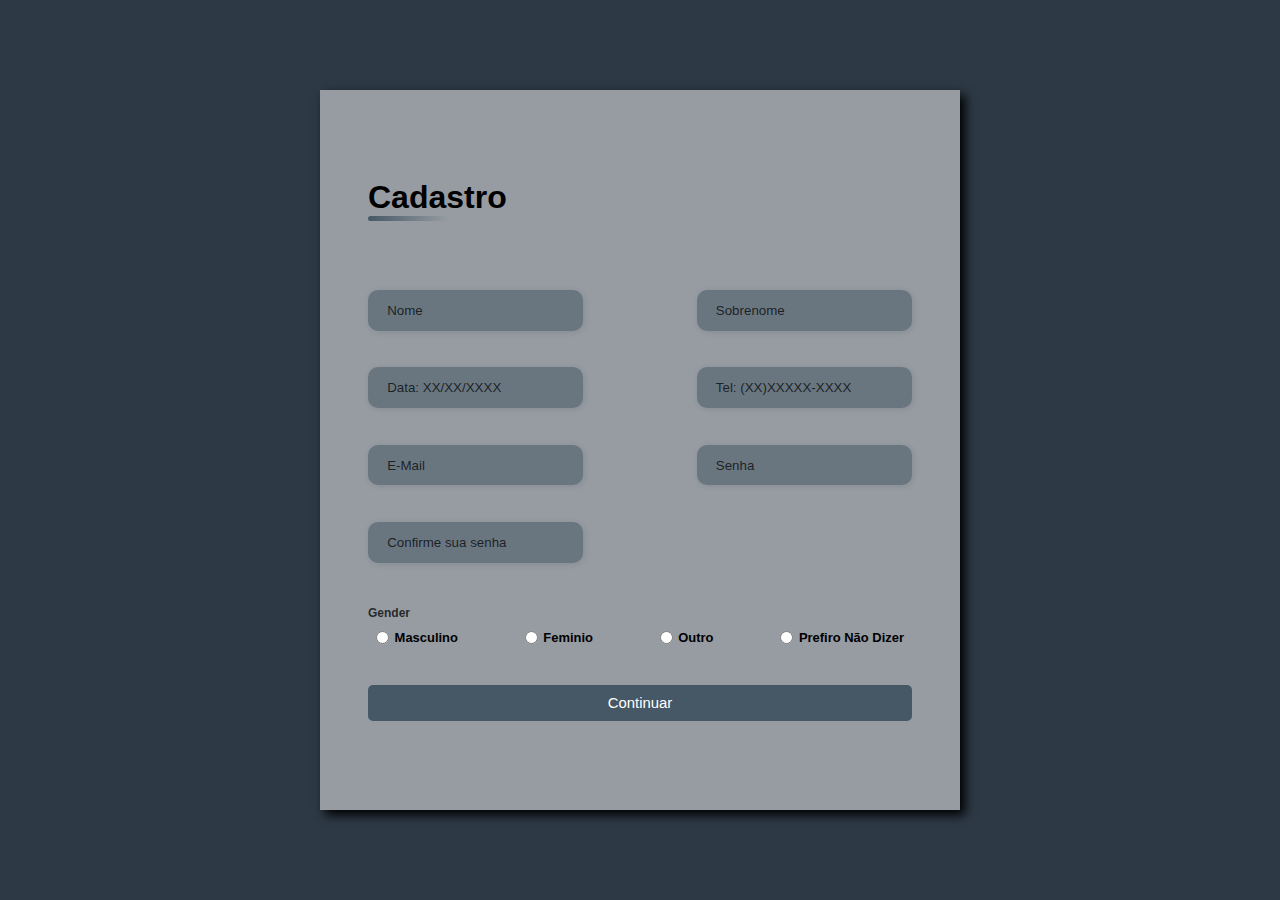
<file: index.html>
<!DOCTYPE html>
<html lang="pt-br">
<head>
    <meta charset="UTF-8">
    <meta name="viewport" content="width=device-width, initial-scale=1.0">
    <link rel="stylesheet" href="assets/css/styleRegister.css">
    <title>Formulario</title>
</head>
<body>
    <div class="container">
        <div class="form-image">
            <img src="assets/img/undraw_sign_up_n6im.svg">
        </div>

        <div class="form">
            <form action="#">
                <div class="form-header">
                    <div class="title">
                        <h1>Cadastro</h1>
                    </div>
                </div>

                <div class="input-group">

                    <div class="input-box">
                        <input type="text" id="name" placeholder="Nome" required>
                    </div>    
                    
                    <div class="input-box">
                        <input type="text" id="lastName" placeholder="Sobrenome" required>
                    </div>
        
                    <div class="input-box">
                        <input type="text" id="birthday" placeholder="Data: XX/XX/XXXX" required>      
                    </div>
        
                    <div class="input-box">                       
                        <input type="tel" id="cell" placeholder="Tel: (XX)XXXXX-XXXX" required>
                    </div>   

                    <div class="input-box">                       
                        <input type="email" id="email" placeholder="E-Mail" required> 
                    </div>
        
                    <div class="input-box">                       
                        <input type="password" id="password" placeholder="Senha" required> 
                    </div>
        
                    <div class="input-box">
                        <input type="password" id="confirmPassword" placeholder="Confirme sua senha" required> 
                    </div>
                    
                </div>
        
                <div class="gender-inputs">
                    <div class="gender-title">
                        <h6>Gender</h6>
                    </div>
        
                    <div class="gender-group">
                        <div class="gender-input">
                            <input type="radio" id="male" name="gender">
                            <label for="male">Masculino</label>
                        </div>
        
                        <div class="gender-input">
                            <input type="radio" id="female" name="gender">
                            <label for="female">Feminio</label>
                        </div>
        
                        <div class="gender-input">
                            <input type="radio" id="others" name="gender">
                            <label for="others">Outro</label>
                        </div>
        
                        <div class="gender-input">
                            <input type="radio" id="none" name="gender">
                            <label for="None">Prefiro Não Dizer</label>
                        </div>
                             
                    </div>

                    <div class="continue-button">
                        <button><a href="#">Continuar</a></button>
                    </div>
                </div>
            </form>
        </div>

        

       
    </div>
</body>
</html>
</file>
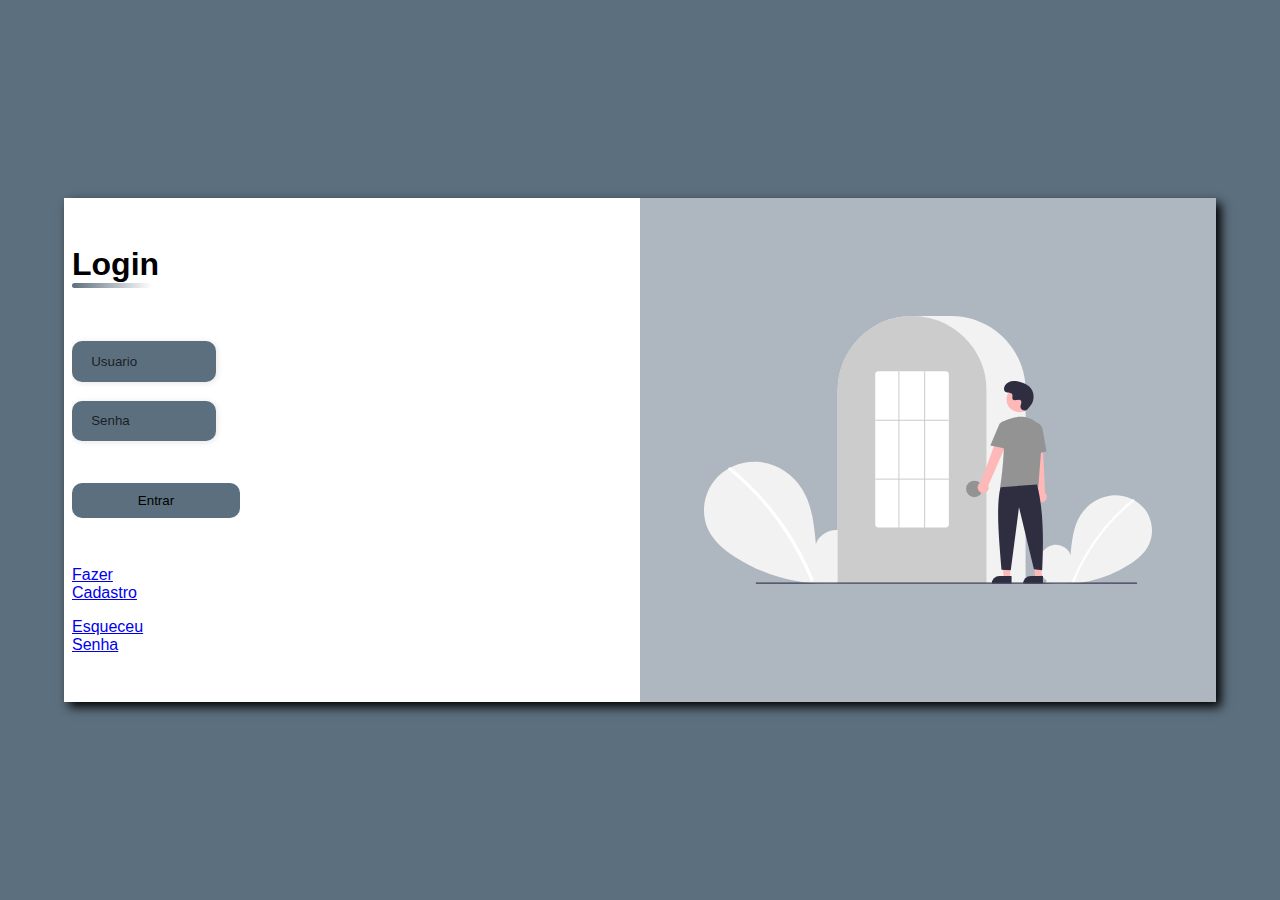
<file: login.html>
<!DOCTYPE html>
<html lang="en">
<head>
    <meta charset="UTF-8">
    <meta name="viewport" content="width=device-width, initial-scale=1.0">
    <link rel="stylesheet" href="assets/css/styleLogin.css">
    <title>Login Page</title>
</head>
<body>
    <div class="container">
        <div class="form">
            <form action="#">
                <div class="form-header">
                    <div class="title">
                        <h1>Login</h1>
                    </div>

                    <div class="img-header">
                        <img src="assets/img/coffe2.png">
                    </div>
                </div>

                <div class="input-group">

                    <div class="input-box">
                        <input type="text" id="username" placeholder="Usuario" required>
                    </div>

                    <div class="input-box">
                        <input type="password" id="password" placeholder="Senha" required>
                    </div>

                </div>

                
                <div class="login-button">
                        <button onclick="logar()">Entrar</a></button>
                </div>

                <div class="label">
                    <div class="label-cadastro">
                        <a href="http://127.0.0.1:5500/index.html">Fazer Cadastro</a>
                    </div>

                    <div class="label-forgot">
                        <a href="#">Esqueceu Senha</a>
                    </div>
                </div>    
            </form>
        </div>

        <div class="form-image">
            <img src="assets/img/undraw_login_re_4vu2.svg">
        </div>
    </div>
</body>

<script src="assets/js/script.js"></script>
</html>
</file>
<file: assets/css/styleRegister.css>
@import url('https://fonts.googleapis.com/css2?family=M+PLUS+1+Code:wght@100..700&display=swap');

*{
    margin: 0;
    padding: 0;
    box-sizing: border-box;
    font-family: 'M+PLUS', sans-serif;
}

body{
    width: 100%;
    height: 100vh;
    display: flex;
    justify-content: center;
    align-items: center;
    background-color: #2D3945;
}

.container{
    width: 80%;
    height: 80vh;
    display: flex;
    box-shadow: 5px 5px 10px rgba(0, 0, 0, 1);
}

.form-image{
    width: 50%;
    display: flex;
    justify-content: center;
    align-items: center;
    padding: 1rem;
    background-color: #ffffff80;
}
.form-image img{
    width: 32rem;
}

.form{
    width: 50%;
    display: flex;
    justify-content: center;
    align-items: center;
    flex-direction: column;
    background-color: #ffffff80;
    padding: 3rem;
}

.form-header{
    margin-bottom: 3rem;
    display: flex;
    justify-content: space-between;
}

.form-header h1::after{
    content: '';
    display: block;
    width: 5rem;
    height: 0.3rem;
    background-image: linear-gradient(90deg, #465866, transparent);
    margin: 0 auto;
    position: absolute;
    border-radius: 10px;
}

.input-group{
    display: flex;
    flex-wrap: wrap;
    justify-content: space-between;
    padding: 1rem 0;
}

.input-box{
    display: flex;
    flex-direction: column;
    margin-bottom: 1.1rem;
}

.input-box input{
    margin: 0.6rem 0;
    padding: 0.8rem 1.2rem;
    border: none;
    border-radius: 10px;
    box-shadow: 1px 1px 6px #0000001c;
    background-color: #46586690;
    transition: all 1s;
}

.input-box input:hover{
    background-color: #eeeeee75;
}

.input-box input:focus-visible{
    outline: 1px solid mediumpurple;
}

.input-box label, .gender-title h6{
    font-size: 0.75rem;
    font-weight: 600;
    color: #000000c0;
}

.input-box input::placeholder{
    color: #000000be;
}

.gender-group{
    display: flex;
    justify-content: space-between;
    margin-top: 0.62rem;
    padding: 0 0.5rem;
}

.gender-input{
    display: flex;
    align-items: center;
}

.gender-input input{
    margin-right: 0.35rem;
}

.gender-input label{
    font-size: 0.81rem;
    font-weight: 600;
    columns: #000000c0;
}

.continue-button button{
     width: 100%;
     margin-top: 2.5rem;
     border: none;
     background-color: #465866;
     padding: 0.62rem;
     border-radius: 5px;
     cursor: pointer;
}

.continue-button button:hover{
    background-color: #A2A7BA;
}

.continue-button button a{
text-decoration: none;
font-size: 0.93rem;
font-weight: 500;
color: #fff;
}

@media screen and (max-width:1330px){
    .form-image{
        display: none;
    }

    .container{
        width: 50%;
    }

    .form{
        width: 100%
    }
}

@media screen and (max-width: 1064px) {
    .container{
        width: 90%;
        height: auto;
    }

    .input-group{
        flex-direction: column;
        overflow-y: scroll;
        flex-wrap: nowrap;
        max-height: 10rem;
        padding-right: 5rem;
        
    }

    .gender-inputs{
        margin-top: 2rem;
    }

    .gender-group{
        flex-direction: column;
    }

    .gender-input{
        margin-top: 0.5rem;
    }



}
</file>
<file: assets/css/styleLogin.css>
@import url('https://fonts.googleapis.com/css2?family=M+PLUS+1+Code:wght@100..700&display=swap');

*{
    padding: 0;
    margin: 0;
    box-sizing: border-box;
    font-family: 'M+PLUS', sans-serif;
}

body{
    width: 100%;
    height: 100vh;
    display: flex;
    justify-content: center;
    align-items: center;
    background-color: #5C6F7E;
}

.container{
width: 80%;
height: 80vh;
display: flex;
box-shadow: 5px 5px 10px rgb(0, 0 ,0, 1);
}

.form-image{
    width: 50%;
    display: flex;
    justify-content: center;
    padding: 1rem;
    background-color: #ffffff80;
}

.form-image img{
    width: 32rem;
}

.form{
    width: 50%;
    display: flex;
    justify-content: center;
    align-items: center;
    flex-direction: column;
    background-color: #ffffff;
    padding: 3rem;
}

.form-header{
    margin-bottom: 3rem;
    display: flex;
    justify-content: space-between;
}

.img-header{
    padding-left: 5px;
    display: flex;
    justify-content: space-between;
}

.form-header h1::after{
    content: '';
    display: block;
    width: 5rem;
    height: 0.3rem;
    background-image: linear-gradient(90deg, #5C6F7E, transparent);
    margin: 0 auto;
    position: absolute;
    border-radius: 10px;
}

.input-group{
    display: flex;
    flex-direction:column;
    justify-content: left;
    margin-bottom: 2rem;
}


.input-box input{
    width: 30%;
    margin: 0.6rem 0;
    padding: 0.8rem 1.2rem;
    border: none;
    border-radius: 10px;
    box-shadow: 1px 1px 6px #0000001c;
    background-color: #5C6F7E;
    transition: all 1s;
}

.input-box input:hover{
    background-color: #eeeeee75;
}

.input-box input:focus-visible{
    outline: 1px solid #5C6F7E;
}

.input-box input::placeholder{
    color: #000000be;
}

.login-button button{
    width: 30%;
    margin-bottom: 2rem;
    border: none;
    background-color: #5C6F7E;
    padding: 0.62rem;
    border-radius: 10px;
    cursor: pointer;
}

.login-button button:hover{
    background-color: #A2A7BA;
}

.login-button button a{
    text-decoration: none;
    font-size: 0.93rem;
    font-weight: 500;
    color: #fff;
}

.label{
    display: flex;
    justify-content: space-between;
    align-items: center;
    margin-top: 1rem;
}

@media screen and (max-width: 1600px) and (min-width:1000px) {
    .container{
        width: 90%;
        height: auto;
    }

    .input-group{
        flex-direction: column;
        overflow-y: scroll;
        flex-wrap: nowrap;
        max-height: 10rem;
        padding-right: 5rem;
        
    }


}

@media screen and (max-width: 1440px) and (min-width:900px) {
    .container{
        width: 90%;
        height: auto;
    }

    .form-image img{
        width: 28rem;
    }

    .img-header{
        display: none;
    }

    .input-box{
        width: 30rem;
    }

    .label{
        flex-direction: column;
        margin-right: 450px;
    }

    .label-cadastro{
        padding-bottom: 1rem;
    }
}
</file>
